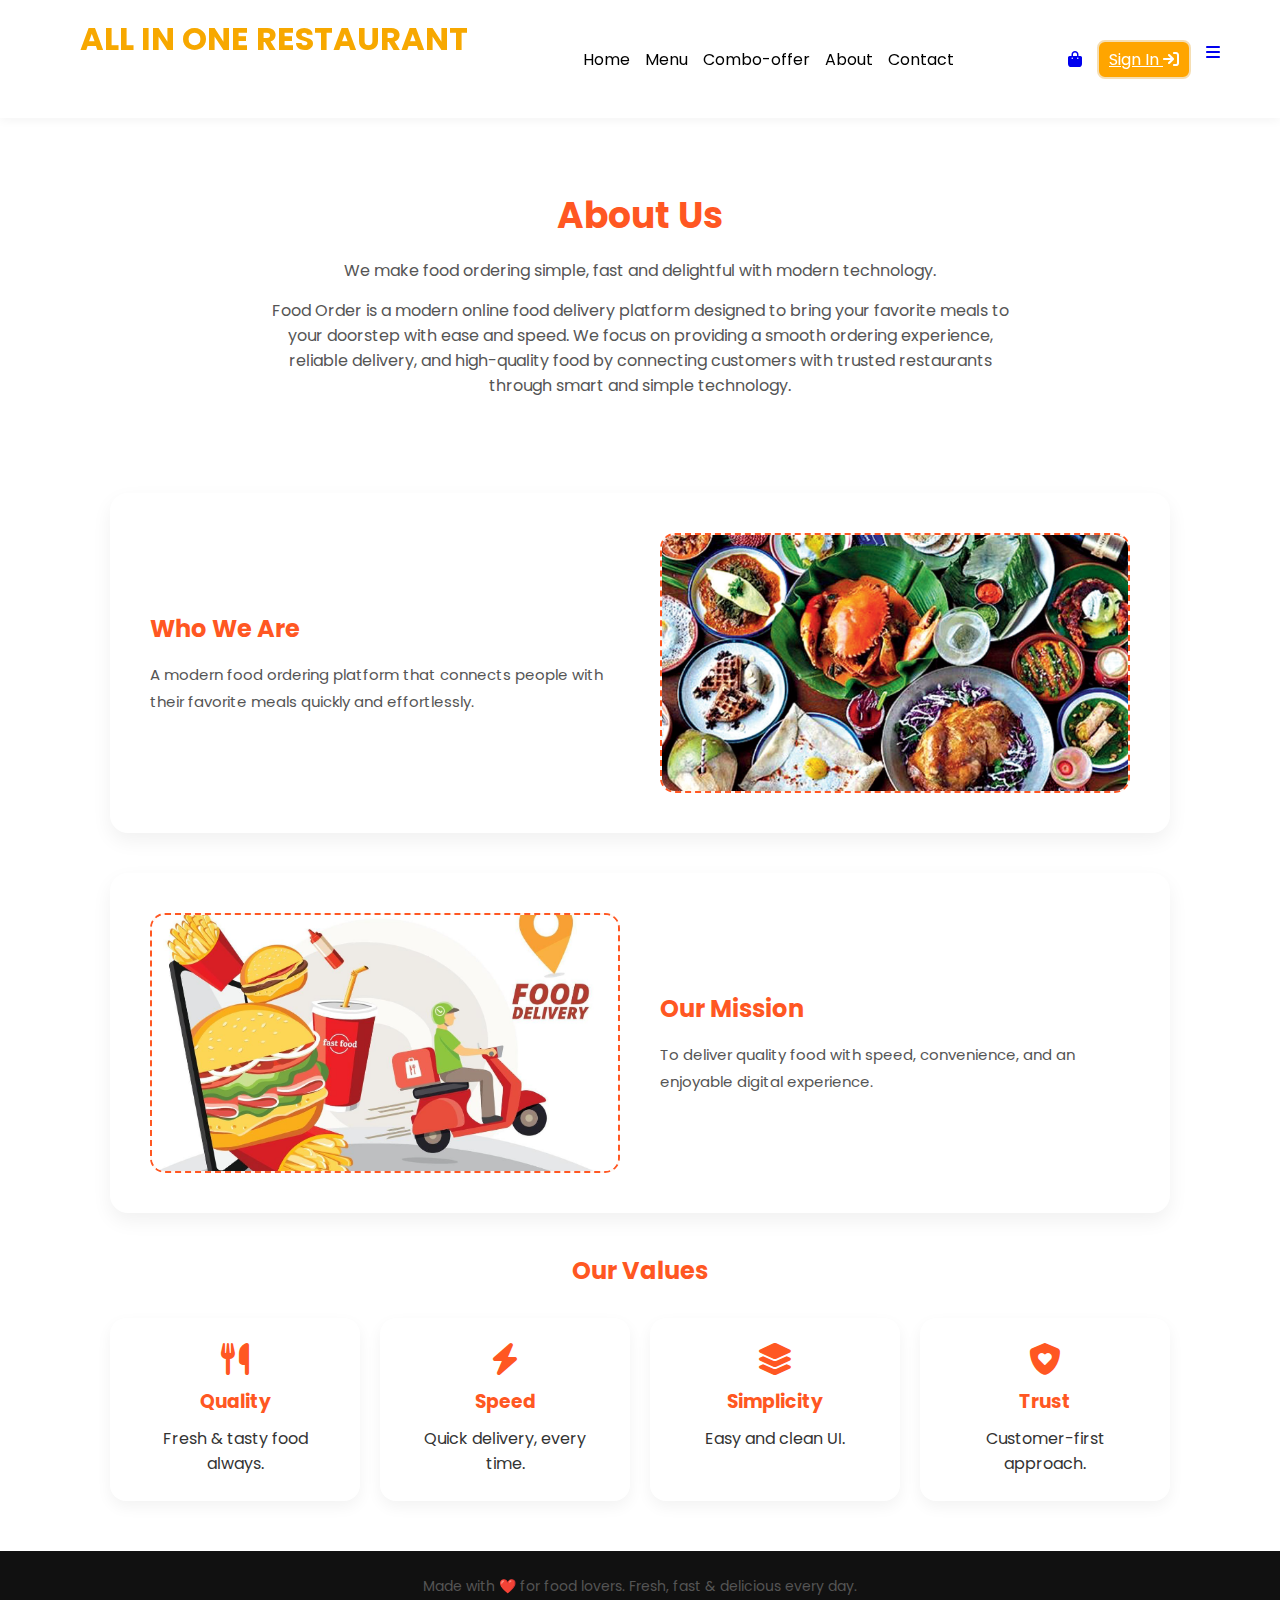
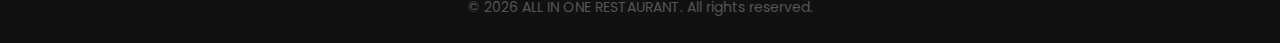
<file: about.html>
<!DOCTYPE html>
<html lang="en">

<head>
    <meta charset="UTF-8" />
    <meta name="viewport" content="width=device-width, initial-scale=1.0" />
    <title>About Us | Food Order</title>

    <!-- Font -->
    <link href="https://fonts.googleapis.com/css2?family=Poppins:wght@300;400;500;600&display=swap" rel="stylesheet">
    <link rel="stylesheet" href="https://cdnjs.cloudflare.com/ajax/libs/font-awesome/6.5.1/css/all.min.css" />

    <!-- CSS -->
    <style>
        * {
            margin: 0;
            padding: 0;
            box-sizing: border-box;
            font-family: 'Poppins', sans-serif;
        }

        body {
            background: #fff;
            color: #333;
            scroll-behavior: smooth;
        }
        /* NAVBAR */
.navbar {
  display: flex;
  justify-content: space-between;
  align-items: center;
  margin-top: 20px;
}

/* title */
.title {
  margin-left: 20px;
  color: #F7A800;
  font-weight: bold;
  text-align: center;
  font-size: 32px;
  margin-bottom: 40px;
}

/* lists */
.list-items {
  display: flex;
  list-style: none;
  gap: 15px;
}
/* list item color */
.list-items li a{
  color: black;
  text-decoration: none;
}
/* list effect */
.list-items li a:hover {
  color: #F7A800;
}

/* icon */
.icons {
  display: flex;
  gap: 15px;
}

/* cart icon */
.cart_icon {
  display: flex;
  align-items: center;
}

/* cart effect */
.cart_icon:hover {
  color: #FF7A00;
}

/*  sign in*/
.btn {
  color:white;
  border: solid wheat 2px;
  border-radius: 8px;
  padding: 5px 10px;
  background-color: orange;
}

/* sign in hover */
.btn:hover {
  background-color:white;
  color: black;
}
        /* ================= NAVBAR ================= */
        header {
            position: sticky;
            top: 0;
            z-index: 1000;
            background: #fff;
            box-shadow: 0 2px 10px rgba(0, 0, 0, 0.05);
        }

        .navbar {
            max-width: 1200px;
            margin: auto;
            padding: 15px 20px;
            display: flex;
            justify-content: space-between;
            align-items: center;
        }

        .logo {
            font-size: 24px;
            font-weight: 600;
            color: #ff5722;
        }

        .nav-links a {
            margin-left: 25px;
            text-decoration: none;
            color: #333;
            font-weight: 500;
            position: relative;
        }

        .nav-links a.active,
        .nav-links a:hover {
            color: #ff5722;
        }

        .cart {
            border: 2px solid #ff5722;
            padding: 6px 14px;
            border-radius: 20px;
            color: #ff5722;
            font-size: 14px;
            margin-left: 20px;
        }

        /* ================= HEADER ================= */
        .about-header {
            text-align: center;
            padding: 70px 20px 40px;
        }

        .about-header h1 {
            font-size: 36px;
            color: #ff5722;
        }

        .about-header p {
            max-width: 750px;
            margin: 15px auto;
            color: #555;
        }

        /* ================= SECTION ================= */
        .section {
            max-width: 1100px;
            margin: 40px auto;
            padding: 0 20px;
        }

        .card {
            display: grid;
            grid-template-columns: 1fr 1fr;
            gap: 40px;
            align-items: center;
            background: #fff;
            padding: 40px;
            border-radius: 18px;
            box-shadow: 0 8px 20px rgba(0, 0, 0, 0.06);
            margin-bottom: 40px;
        }

        .card.reverse {
            direction: rtl;
        }

        .card.reverse * {
            direction: ltr;
        }

        .card h2 {
            color: #ff5722;
            margin-bottom: 15px;
        }

        .card p {
            color: #555;
            line-height: 1.8;
            font-size: 15px;
        }

        .image-box {
            height: 260px;
            border-radius: 15px;
            background: #fff7f3;
            border: 2px dashed #ff5722;
            display: flex;
            align-items: center;
            justify-content: center;
            font-weight: 500;
        }

        .image-box img {
            width: 100%;
            height: 100%;
            object-fit: cover;
            border-radius: 13px;
        }

        /* ================= VALUES ================= */
        .values {
            display: grid;
            grid-template-columns: repeat(auto-fit, minmax(220px, 1fr));
            gap: 20px;
        }

        .value {
            background: #fff;
            padding: 25px;
            border-radius: 16px;
            text-align: center;
            box-shadow: 0 6px 15px rgba(0, 0, 0, 0.05);
            transition: 0.3s;
        }

        .value:hover {
            transform: translateY(-5px);
        }

        .value h3 {
            color: #ff5722;
            margin-bottom: 10px;
        }

        /* ================= FOOTER ================= */
        footer {
            background: #fff7f3;
            margin-top: 60px;
            padding: 40px 20px;
        }

        .footer-content {
            max-width: 1100px;
            margin: auto;
            display: grid;
            grid-template-columns: repeat(auto-fit, minmax(220px, 1fr));
            gap: 30px;
        }

        footer h3 {
            color: #ff5722;
            margin-bottom: 10px;
        }

        .footer-contact a {
            color: #ff5722;
            text-decoration: none;
        }

        .footer-contact a:hover {
            text-decoration: underline;
        }


        footer p,
        footer a {
            color: #555;
            font-size: 14px;
            text-decoration: none;
        }

        .copyright {
            text-align: center;
            margin-top: 30px;
            font-size: 13px;
            color: #777;
        }

        /* ================= RESPONSIVE ================= */
        @media (max-width: 768px) {
            .card {
                grid-template-columns: 1fr;
            }

            .nav-links {
                display: none;
            }
        }

        .value i {
            font-size: 32px;
            color: #ff5722;
            margin-bottom: 12px;
            display: block;
        }

        /* MOBILE MENU ICON */
        .menu-icon {
            display: none;
            font-size: 24px;
            color: #ff5722;
            cursor: pointer;
        }

        /* MOBILE MENU */
        @media (max-width: 768px) {
            .menu-icon {
                display: block;
            }

            .nav-links {
                position: absolute;
                top: 70px;
                right: 20px;
                background: #fff;
                width: 200px;
                border-radius: 14px;
                box-shadow: 0 8px 20px rgba(0, 0, 0, 0.1);
                flex-direction: column;
                padding: 15px;
                display: none;
            }

            .nav-links a {
                margin: 10px 0;
            }

            .nav-links.show {
                display: flex;
            }
        }





        /* MOBILE SLIDE MENU */
        .mobile-menu {
            position: fixed;
            top: 0;
            right: -280px;
            width: 280px;
            height: 100vh;
            background: #fff;
            color: #111;
            z-index: 2000;
            padding: 20px;
            transition: 0.4s ease;
        }

        .mobile-menu.active {
            right: 0;
        }

        /* OVERLAY */
        .mobile-overlay {
            position: fixed;
            inset: 0;
            background: rgba(0, 0, 0, 0.6);
            z-index: 1500;
            display: none;
        }

        .mobile-overlay.active {
            display: block;
        }

        /* MENU HEADER */
        .menu-header {
            display: flex;
            justify-content: space-between;
            align-items: center;
            border-bottom: 1px solid #333;
            padding-bottom: 15px;
        }

        .menu-header h2 {
            color: #ff5722;
        }

        .close-btn {
            font-size: 22px;
            cursor: pointer;
            color: #ff5722;
        }

        /* MENU LINKS */
        .menu-links {
            margin-top: 25px;
            display: flex;
            flex-direction: column;
        }

        .menu-links a {
            color: #ff5722;
            padding: 15px 0;
            text-decoration: none;
            border-bottom: 1px solid #222;
        }

        .menu-links a.active,
        .menu-links a:hover {
            color: #333;
        }
        /* footer */
.footer {
  background: #111111;
  color: white;
  text-align: center;
  padding: 25px 10px;
  margin-top: 50px;
  font-size: 14px;
}

        /* SHOW ONLY ON MOBILE */
        @media (min-width: 769px) {

            .mobile-menu,
            .mobile-overlay {
                display: none;
            }
        }
    </style>
</head>

<body>

    <!-- NAVBAR -->
    <header>
          <!-- Nav Bar -->
    <nav class="navbar">
        <h1 class="title">ALL IN ONE RESTAURANT</h1>
        <!-- navbar list-items -->
        <ul class="list-items">
            <li><a href="index.html">Home</a></li>
            <li><a href="menu.html">Menu</a></li>
            <li><a href="combo.html">Combo-offer</a></li>
            <li><a href="about.html">About</a></li>
            <li><a href="contact.html">Contact</a></li>
        </ul>
        <!-- header icons -->
        <div class="icons">
            <a href="#" class="cart_icon"><i class="fa-solid fa-bag-shopping"></i>
            </a>
            <a href="login.html" class="btn">Sign In
                <i class="fa-solid fa-arrow-right-to-bracket"></i>
            </a>
            <a href="#" class="hamburger">
                <i class="fa-solid fa-bars"></i>
            </a>
    </nav>
        <!-- MOBILE OVERLAY -->
        <div class="mobile-overlay" id="mobileOverlay"></div>

        <!-- MOBILE SLIDE MENU -->
        <div class="mobile-menu" id="mobileMenu">
            <div class="menu-header">
                <h2>Food Order</h2>
                <span class="close-btn" id="closeMenu">✖</span>
            </div>

            <nav class="menu-links">
                <a href="index.html">Home</a>
                <a href="about.html" class="active">About</a>
                <a href="cart.html">Cart</a>
                <a href="#footer">Contact</a>
            </nav>
        </div>


    </header>

    <!-- HEADER -->
    <section class="about-header">
        <h1>About Us</h1>
        <p>We make food ordering simple, fast and delightful with modern technology.
        <p>
            Food Order is a modern online food delivery platform designed to bring your favorite meals
            to your doorstep with ease and speed. We focus on providing a smooth ordering experience,
            reliable delivery, and high-quality food by connecting customers with trusted restaurants
            through smart and simple technology.
        </p>
        </p>
    </section>

    <!-- CONTENT -->
    <section class="section">
        <div class="card">
            <div>
                <h2>Who We Are</h2>
                <p>
                    A modern food ordering platform that connects people with their
                    favorite meals quickly and effortlessly.
                </p>
            </div>
            <div class="image-box">
                <img src="images/whovr.png" alt="Modern Food">
            </div>
        </div>

        <div class="card reverse">
            <div>
                <h2>Our Mission</h2>
                <p>
                    To deliver quality food with speed, convenience, and an enjoyable
                    digital experience.
                </p>
            </div>
            <div class="image-box">
                <img src="images/ourmission.png" alt="Food Delivery">
            </div>
        </div>

        <h2 style="text-align:center;color:#ff5722;margin-bottom:30px;">
            Our Values
        </h2>

        <div class="values">

            <div class="value">
                <i class="fa-solid fa-utensils"></i>
                <h3>Quality</h3>
                <p>Fresh & tasty food always.</p>
            </div>

            <div class="value">
                <i class="fa-solid fa-bolt"></i>
                <h3>Speed</h3>
                <p>Quick delivery, every time.</p>
            </div>

            <div class="value">
                <i class="fa-solid fa-layer-group"></i>
                <h3>Simplicity</h3>
                <p>Easy and clean UI.</p>
            </div>

            <div class="value">
                <i class="fa-solid fa-shield-heart"></i>
                <h3>Trust</h3>
                <p>Customer-first approach.</p>
            </div>

        </div>

    </section>
      <footer class="footer">
        <p>Made with ❤️ for food lovers. Fresh, fast & delicious every day.</p>
        <p>© 2026 ALL IN ONE RESTAURANT. All rights reserved.</p>
    </footer>
    <script>
        // Mobile Menu Toggle
        const openMenu = document.getElementById("openMenu");
        const closeMenu = document.getElementById("closeMenu");
        const mobileMenu = document.getElementById("mobileMenu");
        const overlay = document.getElementById("mobileOverlay");
        const menuLinks = document.querySelectorAll(".menu-links a");

        function openMobileMenu() {
            mobileMenu.classList.add("active");
            overlay.classList.add("active");
        }

        function closeMobileMenu() {
            mobileMenu.classList.remove("active");
            overlay.classList.remove("active");
        }

        openMenu.addEventListener("click", openMobileMenu);
        closeMenu.addEventListener("click", closeMobileMenu);
        overlay.addEventListener("click", closeMobileMenu);

        menuLinks.forEach(link => {
            link.addEventListener("click", closeMobileMenu);
        });

    </script>
</body>

</html>
</file>
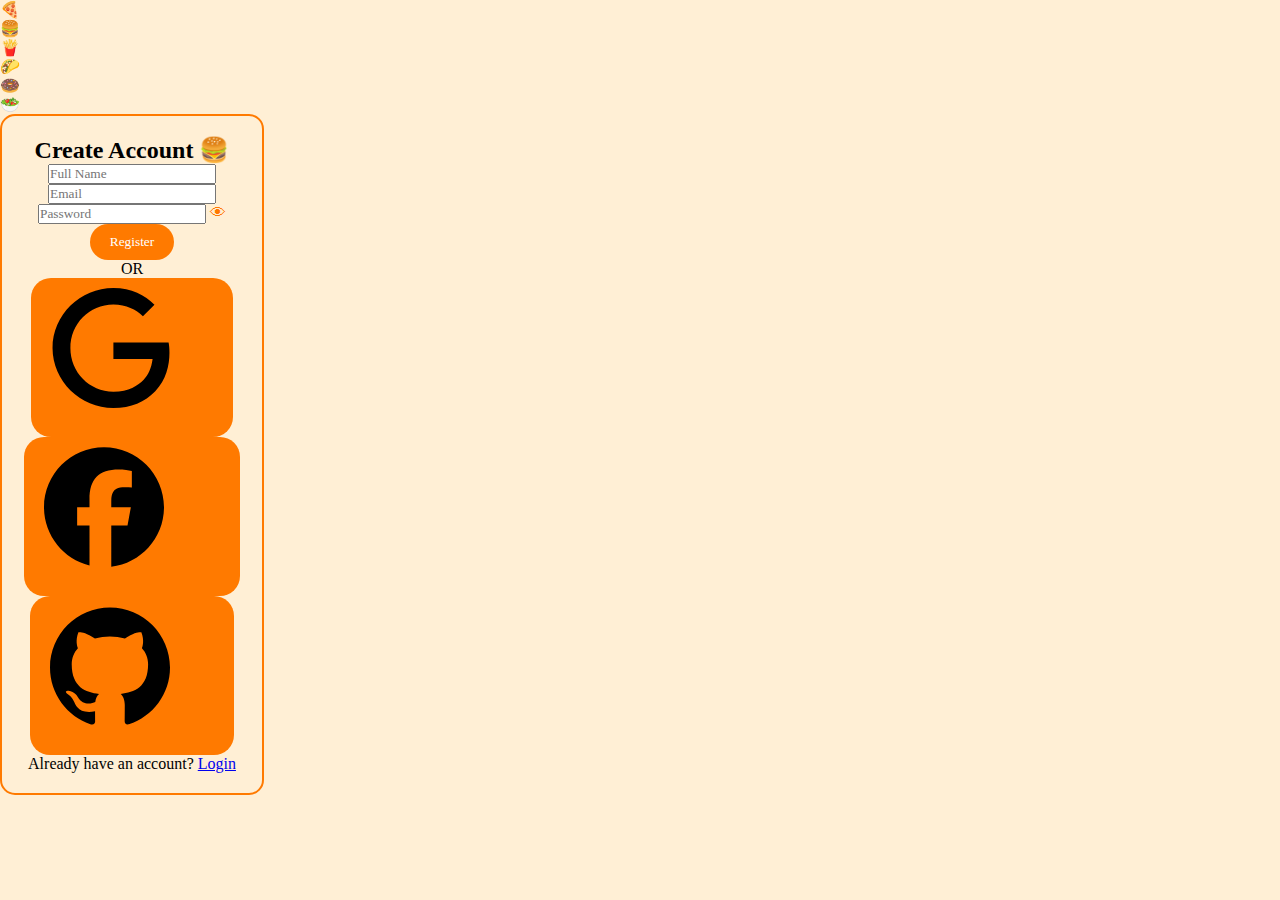
<file: register.html>
<!DOCTYPE html>
<html lang="en">
<head>
  <meta charset="UTF-8">
  <title>Register</title>
  <link rel="stylesheet" href="style.css">
</head>
<body class="register">

<!-- Floating food icons -->
<div class="food">🍕</div>
<div class="food">🍔</div>
<div class="food">🍟</div>
<div class="food">🌮</div>
<div class="food">🍩</div>
<div class="food">🥗</div>

<div class="card">
  <form>
    <h2>Create Account 🍔</h2>

    <input type="text" placeholder="Full Name" required>
    <input type="email" placeholder="Email" required>

    <div class="password-box">
      <input type="password" id="regPass" placeholder="Password" required>
      <span onclick="togglePassword('regPass')">👁</span>
    </div>

    <button type="submit">Register</button>

    <p class="or">OR</p>

    <div class="social">
      <button class="social-btn google">
        <img src="images/google.svg">
        <span>Google</span>
      </button>

      <button class="social-btn facebook">
        <img src="images/facebook.svg">
        <span>Facebook</span>
      </button>

      <button class="social-btn github">
        <img src="images/github.svg">
        <span>GitHub</span>
      </button>
    </div>

    <p class="switch">
      Already have an account?
      <a href="index.html">Login</a>
    </p>
  </form>
</div>

<script src="register.js"></script>
</body>
</html>
</file>
<file: style.css>
/* universal selector */
* {
  margin: 0;
  padding: 0;
  font-family: 'Times New Roman', Times, serif;
}

/* body */
body {
  background-color: papayawhip;
}

/* NAVBAR */
.navbar {
  display: flex;
  justify-content: space-between;
  align-items: center;
  margin-top: 20px;
}

/* title */
.title {
  margin-left: 20px;
  color: #F7A800;
  font-weight: bold;
  text-align: center;
  font-size: 32px;
  margin-bottom: 40px;
}

/* lists */
.list-items {
  display: flex;
  list-style: none;
  gap: 15px;
}
/* list item color */
.list-items li a{
  color: black;
  text-decoration: none;
}
/* list effect */
.list-items li a:hover {
  color: #F7A800;
}

/* icon */
.icons {
  display: flex;
  gap: 15px;
}

/* cart icon */
.cart_icon {
  display: flex;
  align-items: center;
}

/* cart effect */
.cart_icon:hover {
  color: #FF7A00;
}

/*  sign in*/
.btn {
  color:white;
  border: solid wheat 2px;
  border-radius: 8px;
  padding: 5px 10px;
  background-color: orange;
}

/* sign in hover */
.btn:hover {
  background-color:white;
  color: black;
}

/* header  */
.header-message {
  margin-top: 10px;
  padding: 30px;
  display: flex;
  align-items: center;
  justify-content: space-between;
}

/* chef image */
.my-image {
  width: 50%;
  margin-left: 60px;
}

/* header text */
.size {
  font-size: 80px;
  color: brown;
}

/* food color */
span {
  color: #FF7A00;
}

/* chef image size */
.header-image {
  width: 50%;
}

/* restaurant color */
.color {
  color: #FF7A00;
  font-size: 28px;
  text-align: center;
  margin-top: 20px;
}

/* our service container */
.our_services {
  padding: 40px;
  background: transparent;
  border-radius: 12px;
  text-align: center;
}

/* about section  */
.HWD {
  font-size: 28px;
  margin: 10px 0;
  color: black;
}

/* about section paragraph */
.para {
  color: #555;
  line-height: 1.7;
  max-width: 700px;
  margin: auto;
}

/* dish menu */
.menu {
  display: flex;
  justify-content: space-around;
  gap: 20px;
  text-align: center;
  color: #FF7A00;
  margin-top: 80px;
}

/* our menu  */
.heading {
  text-align: center;
  color: #FF7A00;
  margin-top: 100px;
}

/* dish menu box */
.card {
  width: 220px;
  border: 2px solid #FF7A00;
  border-radius: 15px;
  padding: 20px;
  text-align: center;
}

/* equal alignment for menu images */
.card img {
  width: 120px;
  height: 120px;
  margin: 0 auto 15px;
  object-fit: contain;
}

/* menu dish font */
.card h3 {
  font-size: 18px;
}

/* dish price */
.price {
  color: orange;
  font-weight: bold;
  margin: 10px 0;
}

/* add to cart button */
button {
  background: #FF7A00;
  color: white;
  border: none;
  padding: 10px 20px;
  border-radius: 20px;
  cursor: pointer;
}

/* cart button hover */
button:hover {
  background-color: white;
  color: black;
}

/* footer */
.footer {
  background: #111111;
  color: white;
  text-align: center;
  padding: 25px 10px;
  margin-top: 50px;
  font-size: 14px;
}

.hamburger {
  display: none;
}

@media (max-width: 768px) {

  /* Show hamburger icon */
  .hamburger {
    display: block;
    font-size: 24px;
  }

  /* Hide menu  */
  .list-items {
    display: none;
    background: white;
    position: absolute;
    right: 10px;
    padding: 15px;
    border-radius: 10px;
  }

  /* Show menu when clicked */
  .list-items.show {
    display:block;
  }
}
</file>
